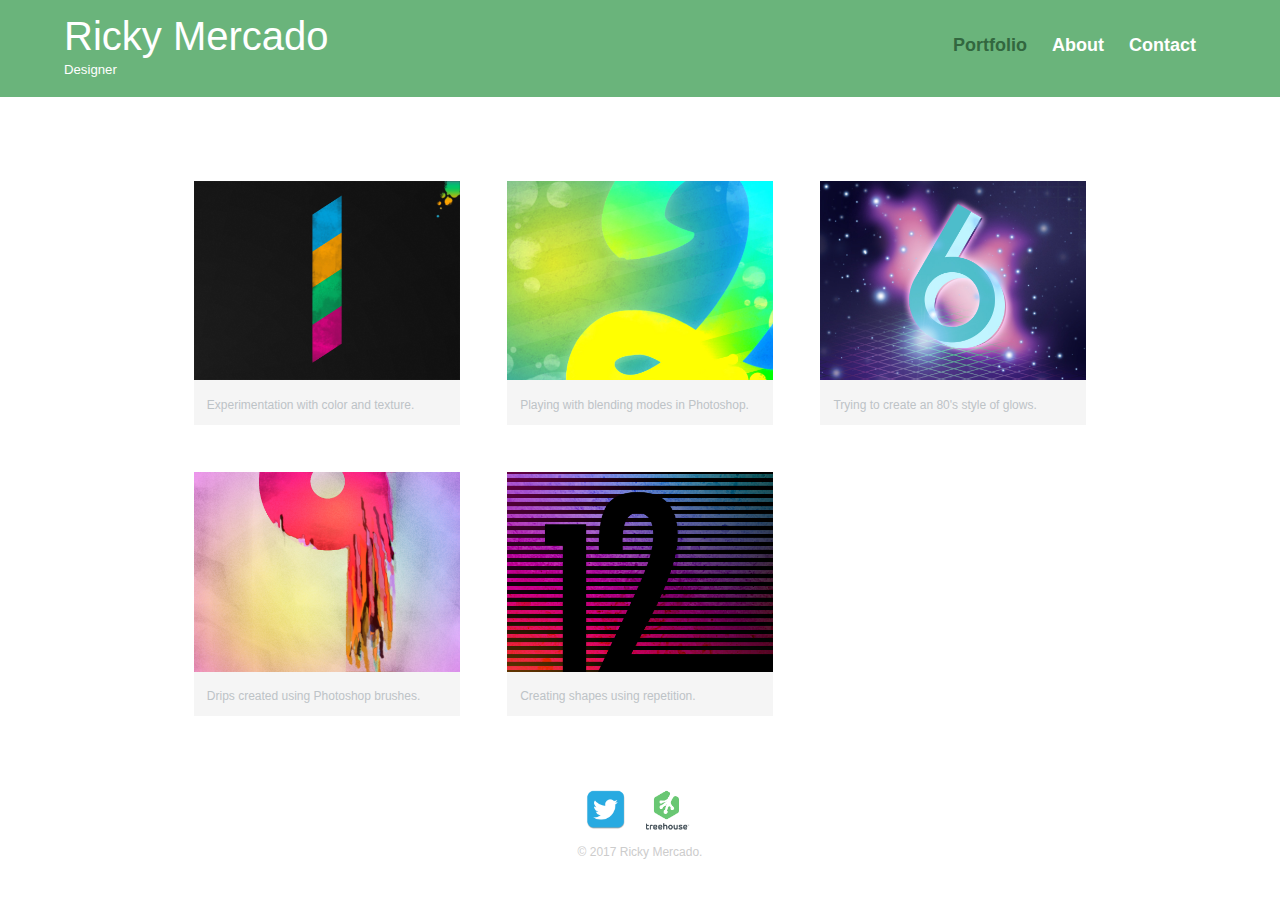
<file: portfolio/index.html>
<!DOCTYPE html>
<html>
  <head>
    <meta charset="utf-8">
    <title>Ricky Mercado | Designer</title>
    <link rel="stylesheet" href="css/normalize.css">
    <link rel="stylesheet" href="css/main.css">
    <link rel="stylesheet" href="css/responsive.css">
    <meta name="viewport" content="width=device-width, inital-scale+1.0">
  </head>
  <body>
    <header>
      <a href="index.html" id="logo">
        <h1>Ricky Mercado</h1>
        <h2>Designer</h2>
      </a>
      <nav>
        <ul>
          <li><a href="index.html" class="selected">Portfolio</a></li>
          <li><a href="about.html">About</a></li>
          <li><a href="contact.html">Contact</a></li>
        </ul>
      </nav>
    </header>
  <div id="wrapper">
    <section>
      <ul id="gallery">
        <li>
          <a href="img/numbers-01.jpg">
            <img src="img/numbers-01.jpg" alt="">
            <p>Experimentation with color and texture.</p>
          </a>
        </li>
        <li>
          <a href="img/numbers-02.jpg">
            <img src="img/numbers-02.jpg" alt="">
            <p>Playing with blending modes in Photoshop.</p>
          </a>
        </li>
        <li>
          <a href="img/numbers-06.jpg">
            <img src="img/numbers-06.jpg" alt="">
            <p>Trying to create an 80's style of glows.</p>
          </a>
        </li>
        <li>
          <a href="img/numbers-09.jpg">
            <img src="img/numbers-09.jpg" alt="">
            <p>Drips created using Photoshop brushes.</p>
          </a>
        </li>
        <li>
          <a href="img/numbers-12.jpg">
            <img src="img/numbers-12.jpg" alt="">
            <p>Creating shapes using repetition.</p>
          </a>
        </li>
      </ul>
    </section>

    <footer>
      <a href="http://twitter.com/@rmercado_rick"><img src="img/twitter-wrap.png" alt="Twitter Logo" class="twitter-icon"></a>
      <a href="https://teamtreehouse.com/rickymercado"><img src="img/treehouse-wrap.png" alt="Treehouse logo" class="social-icon"></a>
      <p>&copy; 2017 Ricky Mercado.</p>
    </footer>
      </div>
  </body>
</html>
</file>
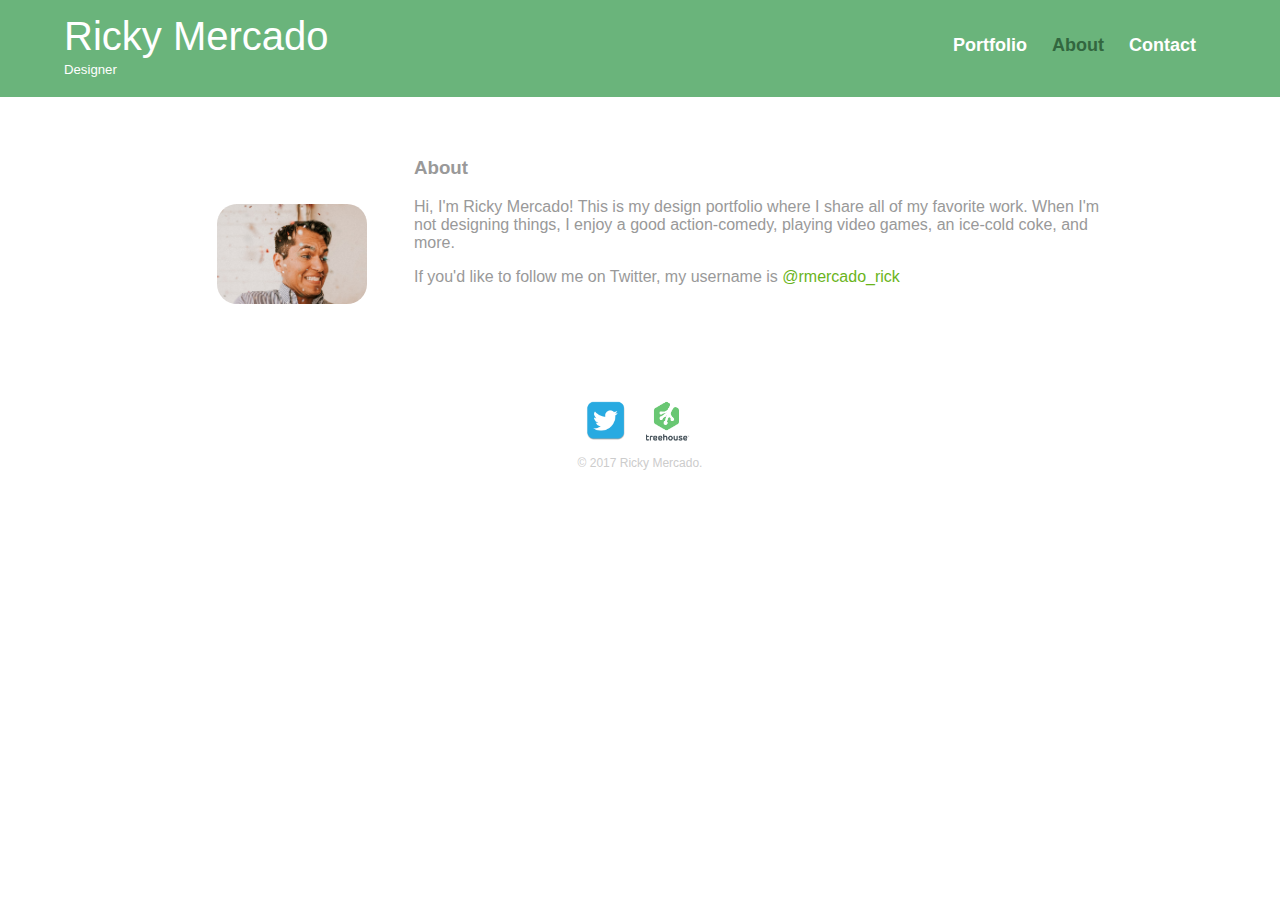
<file: portfolio/about.html>
<!DOCTYPE html>
<html>
  <head>
    <meta charset="utf-8">
    <title>Ricky Mercado | Designer</title>
    <link rel="stylesheet" href="css/normalize.css">
    <link rel="stylesheet" href="css/main.css">
    <link rel="stylesheet" href="css/responsive.css">
    <meta name="viewport" content="width=device-width, inital-scale+1.0">
  </head>
  <body>
    <header>
      <a href="index.html" id="logo">
        <h1>Ricky Mercado</h1>
        <h2>Designer</h2>
      </a>
      <nav>
        <ul>
          <li><a href="index.html">Portfolio</a></li>
          <li><a href="about.html" class="selected">About</a></li>
          <li><a href="contact.html">Contact</a></li>
        </ul>
      </nav>
    </header>
  <div id="wrapper">
    <section>
      <img src="img/rick.jpg" alt="Picture of Ricky Mercado" class="profile-photo">
      <h3>About</h3>
      <p>Hi, I'm Ricky Mercado! This is my design portfolio where I share all of my favorite work.
      When I'm not designing things, I enjoy a good action-comedy, playing video games,
      an ice-cold coke, and more.</p>
      <p>If you'd like to follow me on Twitter, my username is <a href="http://twitter.com/@rmercado_rick">@rmercado_rick</a></p>
    </section>

    <footer>
      <a href="http://twitter.com/@rmercado_rick"><img src="img/twitter-wrap.png" alt="Twitter Logo" class="twitter-icon"></a>
      <a href="https://teamtreehouse.com/rickymercado"><img src="img/treehouse-wrap.png" alt="Treehouse logo" class="social-icon"></a>
      <p>&copy; 2017 Ricky Mercado.</p>
    </footer>
      </div>
  </body>
</html>
</file>
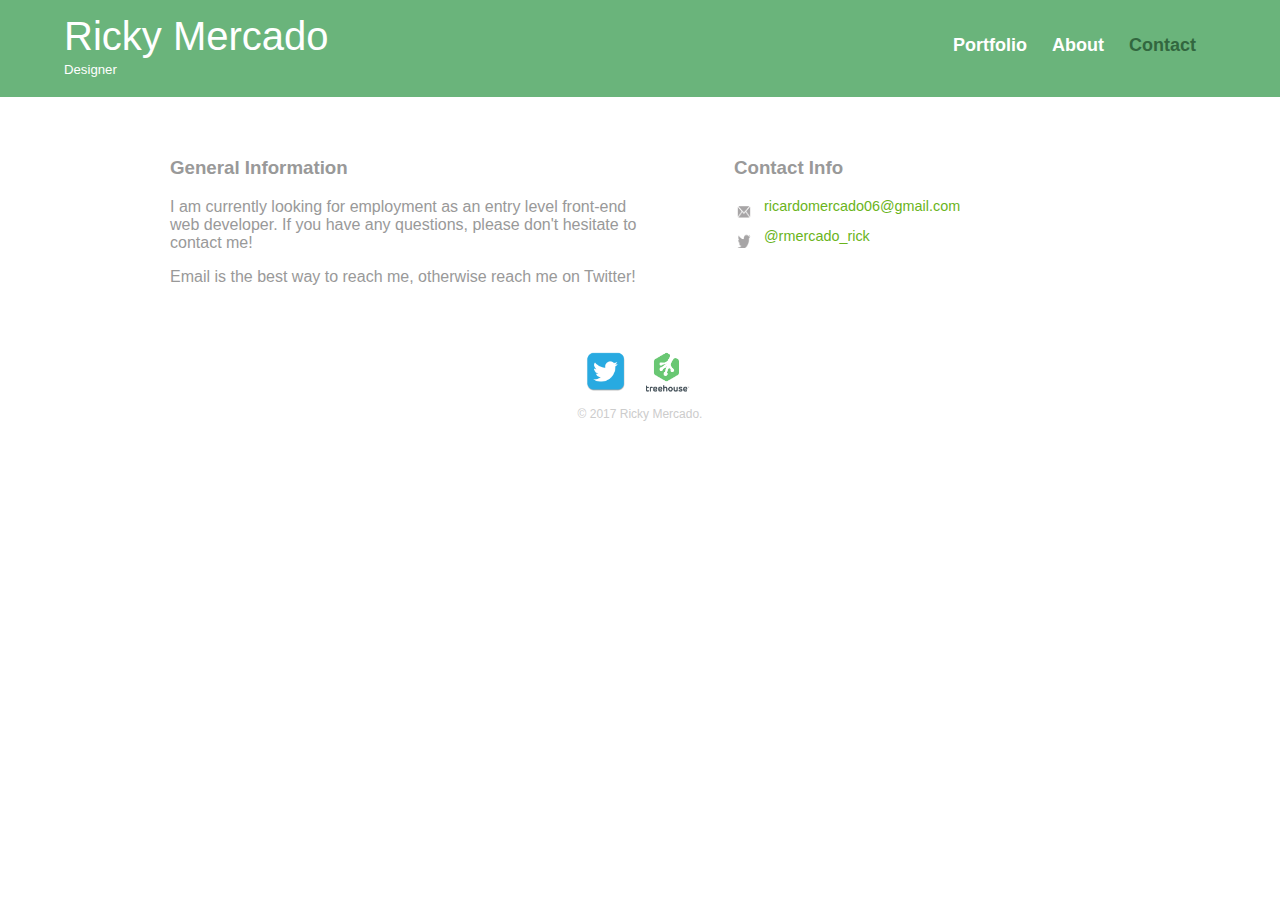
<file: portfolio/contact.html>
<!DOCTYPE html>
<html>
  <head>
    <meta charset="utf-8">
    <title>Ricky Mercado | Designer</title>
    <link rel="stylesheet" href="css/normalize.css">
    <link rel="stylesheet" href="css/main.css">
    <link rel="stylesheet" href="css/responsive.css">
    <meta name="viewport" content="width=device-width, inital-scale+1.0">
  </head>
  <body>
    <header>
      <a href="index.html" id="logo">
        <h1>Ricky Mercado</h1>
        <h2>Designer</h2>
      </a>
      <nav>
        <ul>
          <li><a href="index.html">Portfolio</a></li>
          <li><a href="about.html">About</a></li>
          <li><a href="contact.html" class="selected">Contact</a></li>
        </ul>
      </nav>
    </header>
  <div id="wrapper">
    <section id="primary">
      <h3>General Information</h3>
      <p>I am currently looking for employment as an entry level front-end web developer. If you have any questions,
          please don't hesitate to contact me!
      </p>
      <p>Email is the best way to reach me, otherwise reach me on Twitter!</p>
    </section>
    <section id="secondary">
      <h3>Contact Info</h3>
        <ul class="contact-info">
            <li class="email"><a href="mailto:ricardomercado06@gmail.com">ricardomercado06@gmail.com</a></li>
            <li class="twitter"><a href="http://twitter.com/intent/tweet?screen_name=@rmercado_rick">@rmercado_rick</a></li>
        </ul>
    </section>
    <footer>
      <a href="http://twitter.com/@rmercado_rick"><img src="img/twitter-wrap.png" alt="Twitter Logo" class="twitter-icon"></a>
      <a href="https://teamtreehouse.com/rickymercado"><img src="img/treehouse-wrap.png" alt="Treehouse logo" class="social-icon"></a>
      <p>&copy; 2017 Ricky Mercado.</p>
    </footer>
      </div>
  </body>
</html>
</file>
<file: portfolio/css/main.css>
/*********************
General
***********************/

body {
  font-family: sans-serif;
}

a {
  text-decoration: none;
}

img {
  max-width: 100%;
}

h3 {
  margin: 0 0 1em 0;
}

#wrapper {
max-width: 940px;
margin: 0 auto;
padding: 0 5%;
}

/**********************
Heading
**********************/
header {
  float: left;
  margin: 0 0 30px 0;
  padding: 5px 0 0 0;
  width: 100%;
}


#logo {
  text-align: center;
  margin: 0;
}

h1 {
font-family:sans-serif;
margin: 15px 0;
font-size: 1.75em;
font-weight: normal;
line-height: 0.8em;
}

h2 {
font-size: 1.50em;
margin: -5px 0 0;
font-weight: normal;
}
/*********
the element below centers the links
(portfolio, About, and Contact)
*********/
nav {
  text-align: center;
  padding: 10px 0;
  margin: 20px 0 0;
}

/**********************
Footer
**********************/
nav {
  text-align: center;
  padding: 10px 0;
  margin: 20px 0 0;
}

nav ul {
  list-style: none;
  margin: 0 10px;
  padding: 0;
}

nav li {
  display: inline-block;
}

nav a {
  font-weight: 800;
  padding: 15px 10px;
}

/**********************
Footer
**********************/

footer {
  font-size: 0.75em;
  text-align: center;
  clear: both;
  padding-top: 50px;
  color: #ccc;
}

.social-icon {
  width: 55px;
  height: 40px;
  margin: 0 5px;
}

.twitter-icon {
  width: 40px;
  height: 40px;
  margin: 0 5px;
}

/**********************
Page Portfolio
**********************/


#gallery {
margin: 0;
padding: 0;
list-style: none;
}

#gallery li {
  float: left;
  width: 45%;
  margin: 2.5%;
  background-color: #f5f5f5;
  color: #bdc3c7;
}

#gallery li a p {
margin: 0;
padding: 5%;
font-size: 0.75em;
color: #bdc3c7;
}

/**********************
Page About
**********************/

.profile-photo {
  float: left;
  margin: 0 5% 80px 0;
}

/* the below style my profile picture*/
.profile-photo {
display: block;
max-width: 150px;
margin: 0 auto 30px;
border-radius: 20px;
}


/**********************
Page Contact
**********************/

.contact-info {
  list-style: none;
  padding: 0;
  margin: 0;
  font-size: 0.9em;
}

.contact-info a {
display: block;
min-height: 20px;
background-repeat: no-repeat;
background-size: 20px 28px;
padding: 0 0 0 30px;
margin: 0 0 10px;
}

.contact-info li.email a {
  background-image: url('../img/email.png');
}

.contact-info li.twitter a {
  background-image: url('../img/twitter.png');
}

/**********************
Colors
**********************/
a {
  color: #6ab41b;
}

header {
background: #6ab47b;
border-color: #599a68;
}

/**********************
Colors
**********************/

/* logo text */
h1, h2 {
  color: #fff;
}

/*nav backgound for mobile */
nav {
background: #599a6b;
}

/*  below I added the psudoclass :visited
so even if we click the back button it remaines white
even if the page has been visited
 */
nav a, nav a:visited {
  color: #fff;
}

/* below I added the psuedoclass hover.
Its used when we hover over the nav with our cursor
it will change to this color
*/
nav a.selected, nav a:hover {
  color: #32673f;
}

body {
  background-color: #fff;
  color: #999;
}
</file>
<file: portfolio/css/responsive.css>
@media screen and (min-width: 480px) {
  /**********************
  Two Column Layout
  **********************/
  #primary {
  width: 50%;
  float: left;
  }

  #secondary {
    width: 40%;
    float: right;
  }

/*
Page Portfolio
*/

  #gallery li {
    width: 28.3333%;
  }

  #gallery li:nth-child(4n) {
    clear: left;
  }

  .profile-photo {
    margin: 5%;
    padding: 0;
  }
}



@media screen and (min-width: 600px) {
  /**********************
  Header
  **********************/
  /* the below are stylings for the contact page but its only applying
  to my portfolio page. How do I get it to apply  to to other pages? */

  nav {
  background: none;
  float: right;
  font-size: 1.125em;
  margin-right: 5%;
  text-align: right;
  width: 45%;
  }

  #logo {
  float: left;
  margin-left: 5%;
  text-align: left;
  width: 45%
  }


  h1 {
    font-size: 2.5em;
  }


  h2 {
    font-size: 0.825em;
    margin-bottom: 20px;
  }

  header {
border-bottom: 5x solid #599a68;
margin-bottom: 60px;

  }

}
</file>
